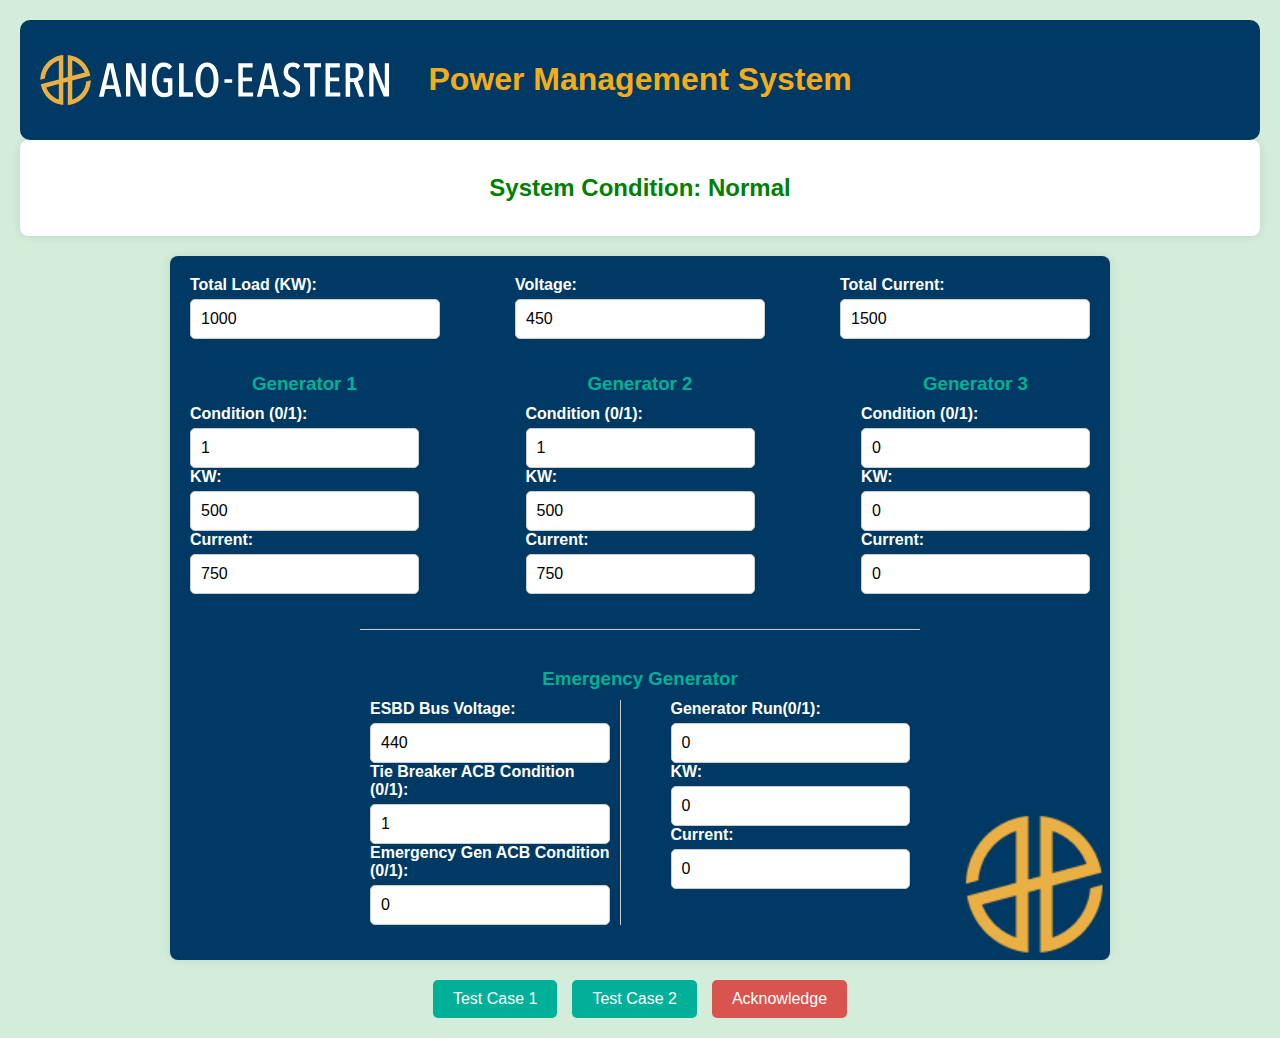
<file: index.html>
<!DOCTYPE html>
<html lang="en">
<head>
    <meta charset="UTF-8">
    <meta name="viewport" content="width=device-width, initial-scale=1.0">
    <title>Generator Monitor</title>
    <link rel="stylesheet" href="styles.css">
</head>
<body>
    <header class="header">
        <img src="images/AE-logo.svg" alt="Anglo Eastern Logo" class="logo">
        <h1>Power Management System</h1>
    </header>
    <!-- <h1>Generator Monitoring System</h1> -->
    <div class="condition-container">
        <p id="systemCondition">System Condition: Normal</p>
    </div>
    <form id="generatorForm">
        <div class="form-row">
            <div class="form-group">
                <label for="totalLoad">Total Load (KW):</label>
                <input type="number" id="totalLoad" value="1000">
            </div>
            <div class="form-group">
                <label for="voltage">Voltage:</label>
                <input type="number" id="voltage" value="450">
            </div>
            <div class="form-group">
                <label for="totalCurrent">Total Current:</label>
                <input type="number" id="totalCurrent" value="1500">
            </div>
        </div>

        <div class="form-row">
            <div class="form-column">
                <h3>Generator 1</h3>
                <div class="form-group">
                    <label for="generator1Condition">Condition (0/1):</label>
                    <input type="number" id="generator1Condition" value="1">
                </div>
                <div class="form-group">
                    <label for="generator1KW">KW:</label>
                    <input type="number" id="generator1KW" value="500">
                </div>
                <div class="form-group">
                    <label for="generator1Current">Current:</label>
                    <input type="number" id="generator1Current" value="750">
                </div>
            </div>
            <div class="form-column">
                <h3>Generator 2</h3>
                <div class="form-group">
                    <label for="generator2Condition">Condition (0/1):</label>
                    <input type="number" id="generator2Condition" value="1">
                </div>
                <div class="form-group">
                    <label for="generator2KW">KW:</label>
                    <input type="number" id="generator2KW" value="500">
                </div>
                <div class="form-group">
                    <label for="generator2Current">Current:</label>
                    <input type="number" id="generator2Current" value="750">
                </div>
            </div>
            <div class="form-column">
                <h3>Generator 3</h3>
                <div class="form-group">
                    <label for="generator3Condition">Condition (0/1):</label>
                    <input type="number" id="generator3Condition" value="0">
                </div>
                <div class="form-group">
                    <label for="generator3KW">KW:</label>
                    <input type="number" id="generator3KW" value="0">
                </div>
                <div class="form-group">
                    <label for="generator3Current">Current:</label>
                    <input type="number" id="generator3Current" value="0">
                </div>
            </div>
        </div>
        <div class="emergency">
            <h3>Emergency Generator</h3>
            <div class="form-row">
                <div class="form-column">
                    <div class="form-group">
                        <label for="esbdBusVoltage">ESBD Bus Voltage:</label>
                        <input type="number" id="esbdBusVoltage" value="440">
                    </div>
                    <div class="form-group">
                        <label for="tieBreakerACBCondition">Tie Breaker ACB Condition (0/1):</label>
                        <input type="number" id="tieBreakerACBCondition" value="1">
                    </div>
                    <div class="form-group">
                        <label for="emergencyGeneratorACBCondition">Emergency Gen ACB Condition (0/1):</label>
                        <input type="number" id="emergencyGeneratorACBCondition" value="0">
                    </div>
                </div>
                <div class="form-column">
                    <div class="form-group">
                        <label for="emergencyGeneratorCondition">Generator Run(0/1):</label>
                        <input type="number" id="emergencyGeneratorCondition" value="0">
                    </div>
                    <div class="form-group">
                        <label for="emergencyGeneratorKW">KW:</label>
                        <input type="number" id="emergencyGeneratorKW" value="0">
                    </div>
                    <div class="form-group">
                        <label for="emergencyGeneratorCurrent">Current:</label>
                        <input type="number" id="emergencyGeneratorCurrent" value="0">
                    </div>
                </div>
            </div>
        </div>
    </form>

    <!-- Add Test Case Buttons -->
    <div class="button-container">
        <button type="button" id="testCase1">Test Case 1</button>
        <button type="button" id="testCase2">Test Case 2</button>
        <button type="button" id="testCase3">Acknowledge</button>
    </div>

    <script src="script2.js"></script>
</body>
</html>
</file>
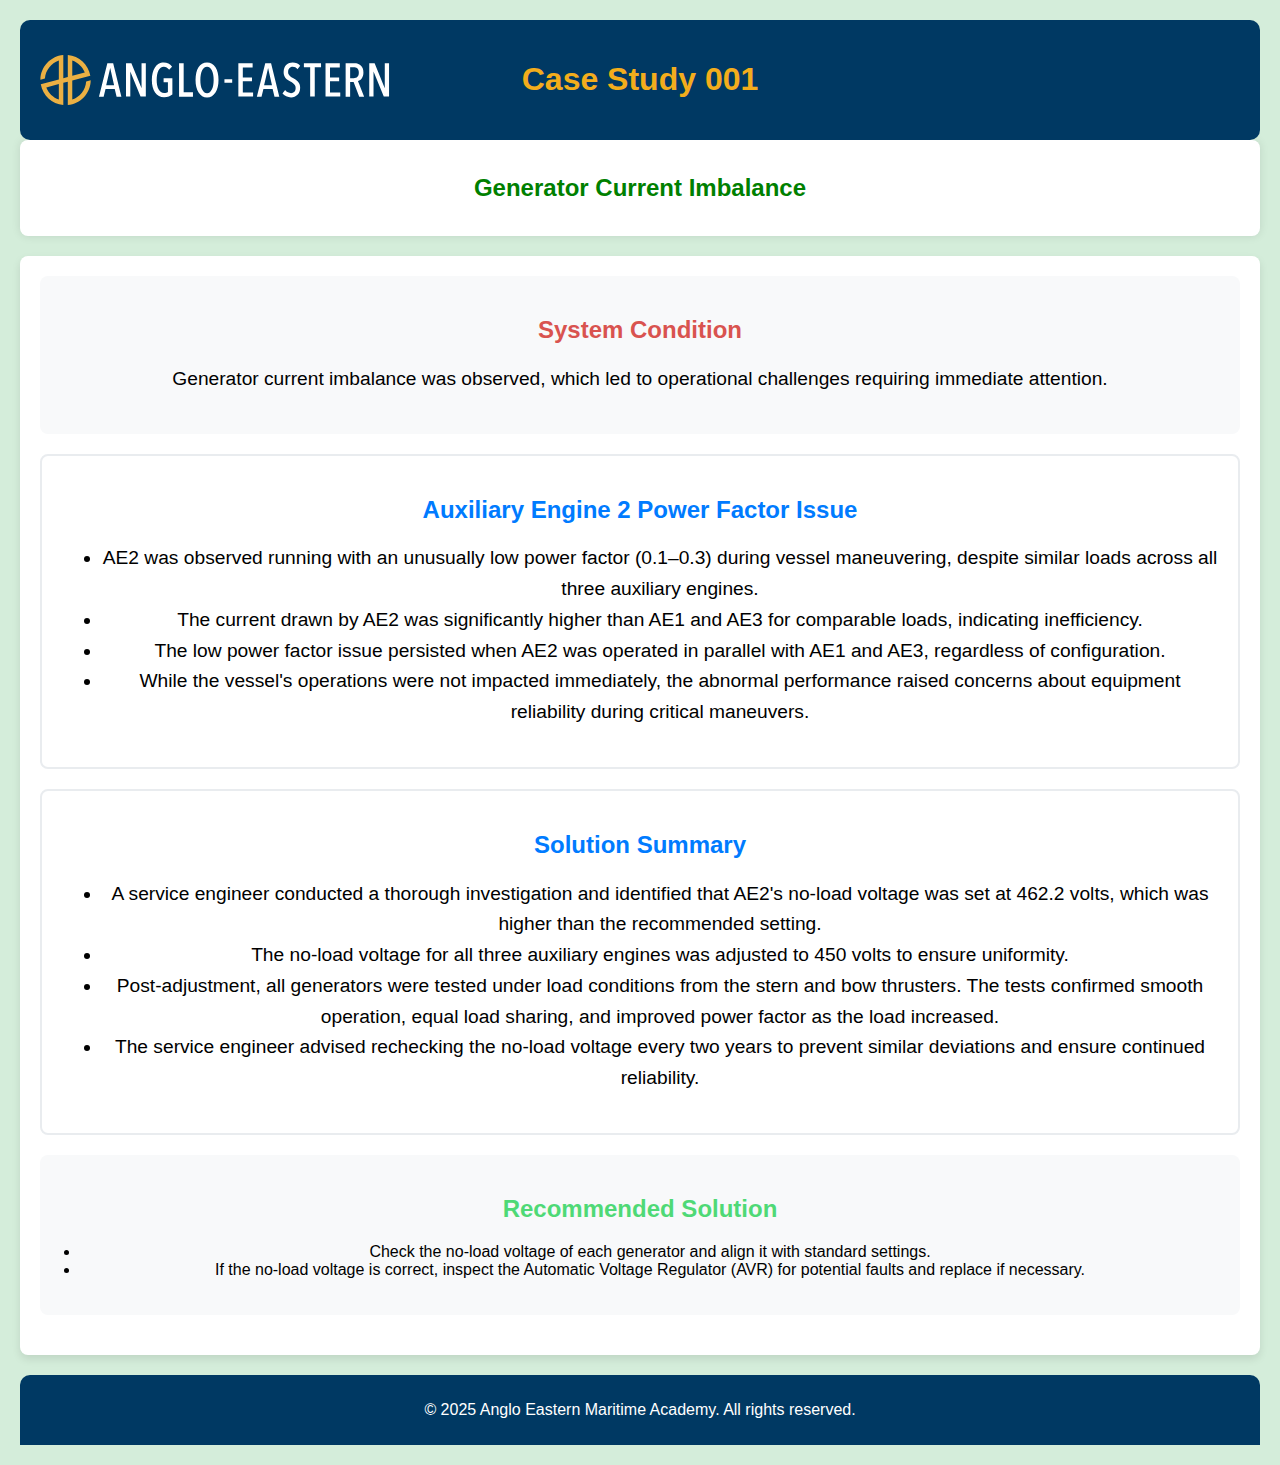
<file: Cases/AEMA01.html>
<!DOCTYPE html>
<html lang="en">
<head>
    <meta charset="UTF-8">
    <meta name="viewport" content="width=device-width, initial-scale=1.0">
    <title>Generator Monitor</title>
    <link rel="stylesheet" href="../styles.css">
</head>
<body>
    <header class="header">
        <img src="../images/AE-logo.svg" alt="Anglo Eastern Logo" class="logo">
        <h1>Case Study 001</h1>
    </header>
    <div class="condition-container">
        <p id="systemCondition">Generator Current Imbalance</p>
    </div>
    <main class="content">
        <!-- First Section -->
        <section class="case-intro">
            <h2>System Condition</h2>
            <p class="description">Generator current imbalance was observed, which led to operational challenges requiring immediate attention.</p>
        </section>

        <!-- Middle Sections -->
        <section class="case-details">
            <h2>Auxiliary Engine 2 Power Factor Issue</h2>
            <ul class="description">
                <li>AE2 was observed running with an unusually low power factor (0.1–0.3) during vessel maneuvering, despite similar loads across all three auxiliary engines.</li>
                <li>The current drawn by AE2 was significantly higher than AE1 and AE3 for comparable loads, indicating inefficiency.</li>
                <li>The low power factor issue persisted when AE2 was operated in parallel with AE1 and AE3, regardless of configuration.</li>
                <li>While the vessel's operations were not impacted immediately, the abnormal performance raised concerns about equipment reliability during critical maneuvers.</li>
            </ul>
        </section>

        <section class="case-details">
            <h2>Solution Summary</h2>
            <ul class="description">
                <li>A service engineer conducted a thorough investigation and identified that AE2's no-load voltage was set at 462.2 volts, which was higher than the recommended setting.</li>
                <li>The no-load voltage for all three auxiliary engines was adjusted to 450 volts to ensure uniformity.</li>
                <li>Post-adjustment, all generators were tested under load conditions from the stern and bow thrusters. The tests confirmed smooth operation, equal load sharing, and improved power factor as the load increased.</li>
                <li>The service engineer advised rechecking the no-load voltage every two years to prevent similar deviations and ensure continued reliability.</li>
            </ul>
        </section>

        <!-- Last Section -->
        <section class="solution">
            <h2>Recommended Solution</h2>
            <ul>
                <li>Check the no-load voltage of each generator and align it with standard settings.</li>
                <li>If the no-load voltage is correct, inspect the Automatic Voltage Regulator (AVR) for potential faults and replace if necessary.</li>
            </ul>
        </section>
    </main>

    <footer class="footer">
        <p>&copy; 2025 Anglo Eastern Maritime Academy. All rights reserved.</p>
    </footer>

    <style>
        
        .content {
            padding: 20px;
            max-width: 1200px;
            margin: 20px auto;
            background-color: white;
            box-shadow: 0 4px 8px rgba(0, 0, 0, 0.1);
            border-radius: 8px;
        }

        .case-intro, .solution {
            padding: 20px;
            background-color: #f8f9fa;
            border-radius: 8px;
            margin-bottom: 20px;
        }

        .case-details {
            padding: 20px;
            background-color: #ffffff;
            border: 2px solid #e9ecef;
            border-radius: 8px;
            margin-bottom: 20px;
        }
        /* Specific rule for the System Condition section */
        .case-intro h2 {
           color: #d9534f; /* Change color to #d9534f for this heading */
        }

        .solution h2 {
           color: #4fd976; /* Change color to #d9534f for this heading */
        }

        h2 {
            color: #007BFF;
        }

        .description {
            font-size: 1.2em;
            line-height: 1.6;
        }

        .solution ul {
            list-style-type: disc;
            padding-left: 20px;
        }

        .footer {
            text-align: center;
            padding: 10px;
            background-color: #003963;
            color: white;
            border-radius: 10px 10px 0 0;
        }
    </style>
</body>
</html>
</file>
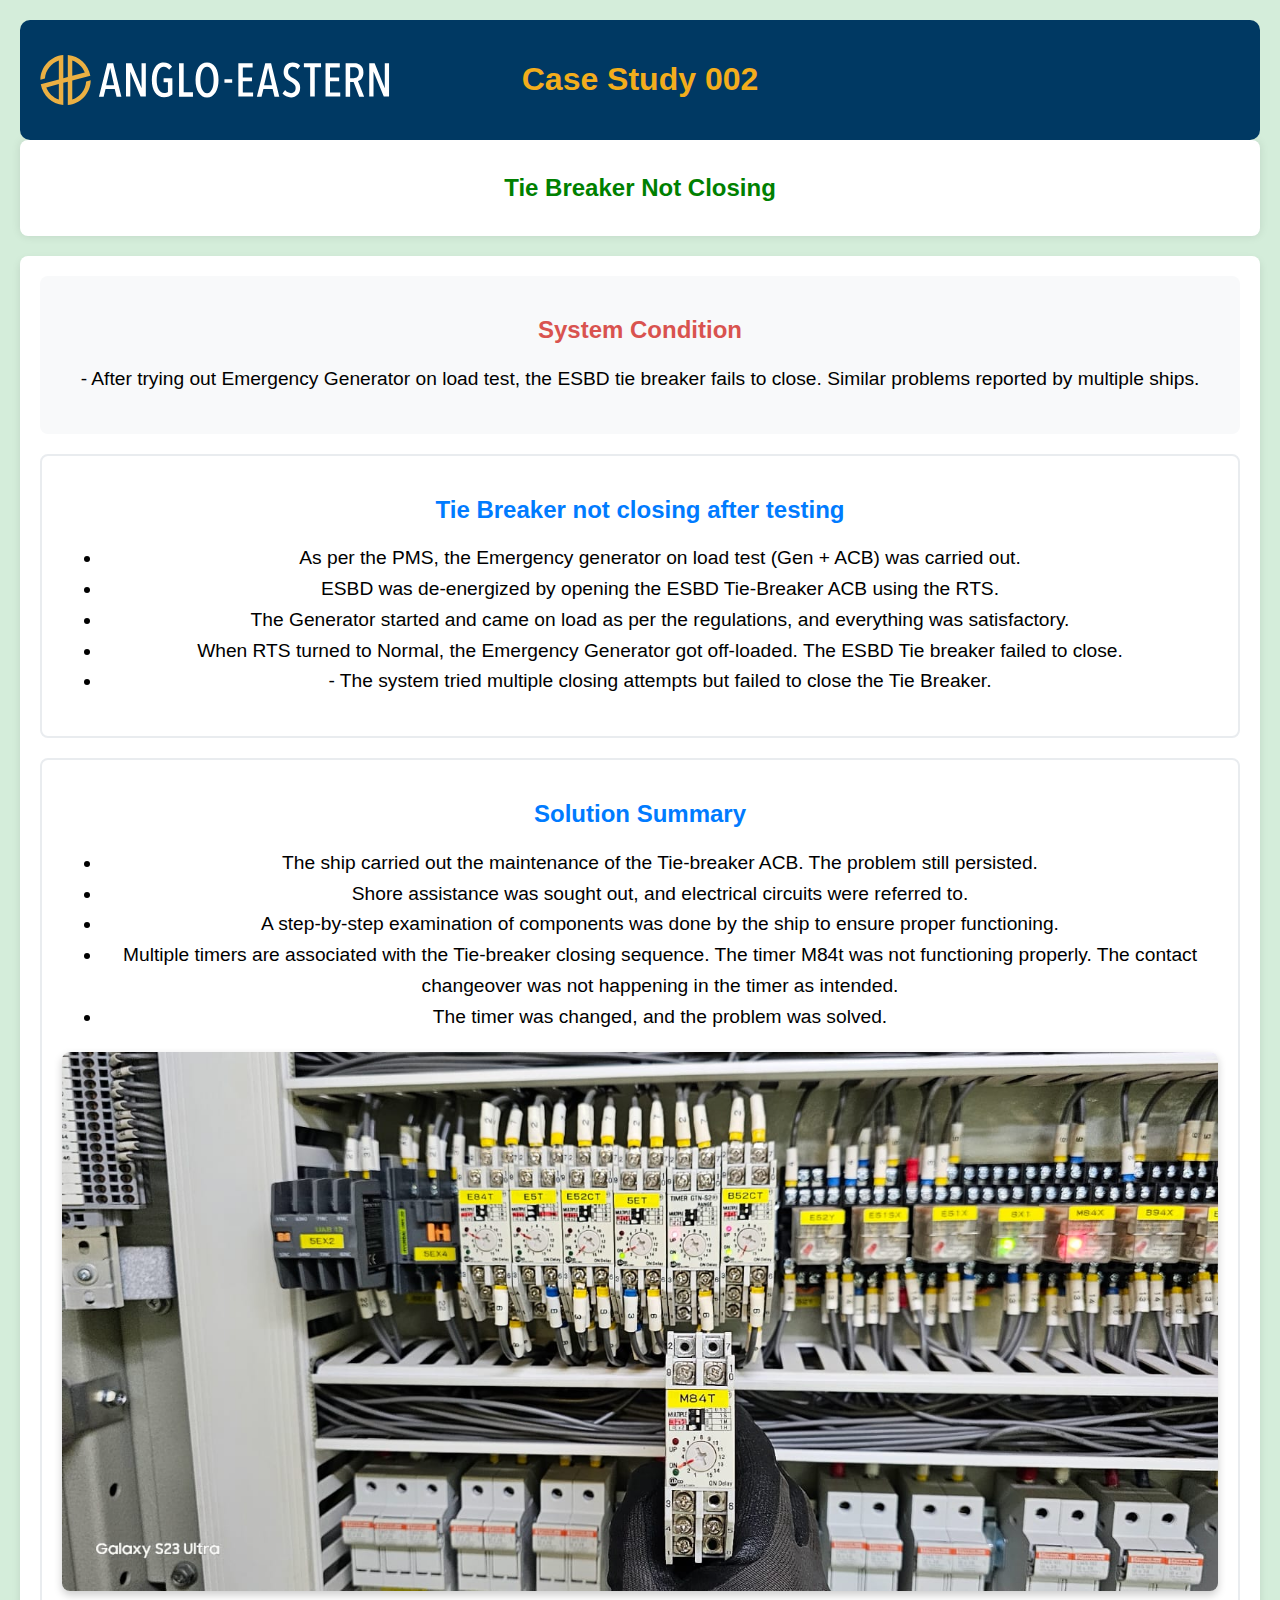
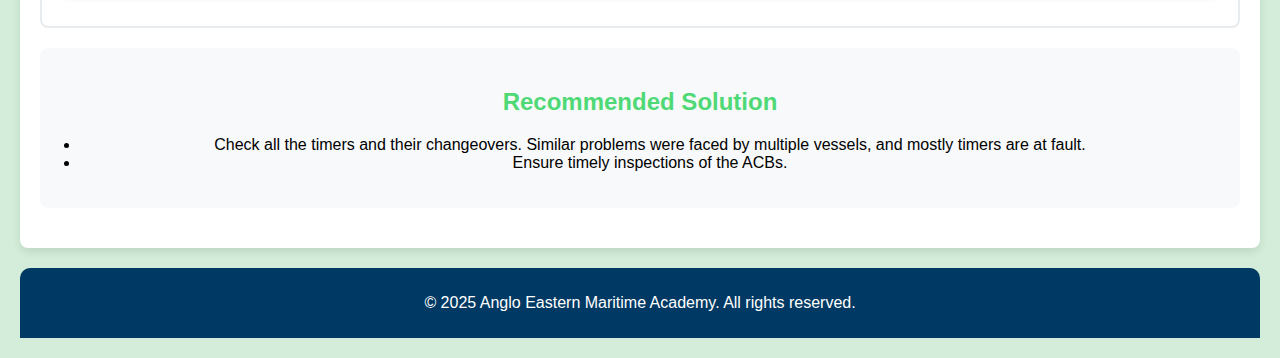
<file: Cases/AEMA02.html>
<!DOCTYPE html>
<html lang="en">
<head>
    <meta charset="UTF-8">
    <meta name="viewport" content="width=device-width, initial-scale=1.0">
    <title>Generator Monitor</title>
    <link rel="stylesheet" href="../styles.css">
</head>
<body>
    <header class="header">
        <img src="../images/AE-logo.svg" alt="Anglo Eastern Logo" class="logo">
        <h1>Case Study 002</h1>
    </header>
    <div class="condition-container">
        <p id="systemCondition">Tie Breaker Not Closing</p>
    </div>
    <main class="content">
        <!-- First Section -->
        <section class="case-intro">
            <h2>System Condition</h2>
            <p class="description">- After trying out Emergency Generator on load test, the ESBD tie breaker fails to close. Similar problems reported by multiple ships.</p>
        </section>

        <!-- Middle Sections -->
        <section class="case-details">
            <h2>Tie Breaker not closing after testing</h2>
            <ul class="description">
                <li>As per the PMS, the Emergency generator on load test (Gen + ACB) was carried out.</li>
                <li>ESBD was de-energized by opening the ESBD Tie-Breaker ACB using the RTS.</li>
                <li>The Generator started and came on load as per the regulations, and everything was satisfactory.</li>
                <li>When RTS turned to Normal, the Emergency  Generator got off-loaded. The ESBD Tie breaker failed to close.</li>
                <li>- The system tried multiple closing attempts but failed to close the Tie Breaker.</li>
            </ul>
        </section>

        <section class="case-details">
            <h2>Solution Summary</h2>
            <ul class="description">
                <li>The ship carried out the maintenance of the Tie-breaker ACB. The problem still persisted.</li>
                <li>Shore assistance was sought out, and electrical circuits were referred to.</li>
                <li>A step-by-step examination of components was done by the ship to ensure proper functioning.</li>
                <li>Multiple timers are associated with the Tie-breaker closing sequence. The timer M84t was not functioning properly. The contact changeover was not happening in the timer as intended.</li>
                <li>The timer was changed, and the problem was solved.</li>
            </ul>
            <img src="../images/Timer.jpeg">
        </section>

        <!-- Last Section -->
        <section class="solution">
            <h2>Recommended Solution</h2>
            <ul>
                <li>Check all the timers and their changeovers. Similar problems were faced by multiple vessels, and mostly timers are at fault.</li>
                <li>Ensure timely inspections of the ACBs.</li>
            </ul>
        </section>
    </main>

    <footer class="footer">
        <p>&copy; 2025 Anglo Eastern Maritime Academy. All rights reserved.</p>
    </footer>

    <style>
        
        .content {
            padding: 20px;
            max-width: 1200px;
            margin: 20px auto;
            background-color: white;
            box-shadow: 0 4px 8px rgba(0, 0, 0, 0.1);
            border-radius: 8px;
        }

        .case-intro, .solution {
            padding: 20px;
            background-color: #f8f9fa;
            border-radius: 8px;
            margin-bottom: 20px;
        }

        .case-details {
            padding: 20px;
            background-color: #ffffff;
            border: 2px solid #e9ecef;
            border-radius: 8px;
            margin-bottom: 20px;
        }

        .case-details img {
            display: block;
            max-width: 100%;
            height: auto;
            margin: 15px auto;
            border-radius: 8px;
            box-shadow: 0 4px 8px rgba(0, 0, 0, 0.2);
        }
        /* Specific rule for the System Condition section */
        .case-intro h2 {
           color: #d9534f; /* Change color to #d9534f for this heading */
        }

        .solution h2 {
           color: #4fd976; /* Change color to #d9534f for this heading */
        }

        h2 {
            color: #007BFF;
        }

        .description {
            font-size: 1.2em;
            line-height: 1.6;
        }

        .solution ul {
            list-style-type: disc;
            padding-left: 20px;
        }

        .footer {
            text-align: center;
            padding: 10px;
            background-color: #003963;
            color: white;
            border-radius: 10px 10px 0 0;
        }
    </style>
</body>
</html>
</file>
<file: styles.css>
/* General Styles */
body {
    font-family: "Avenir Next", Arial, sans-serif;
    margin: 0;
    padding: 20px;
    background-color: #d4edda;
    text-align: center;
}

h1 {
    color: #F3AD1C;
}
.header {
    background-color: #003963;
    color: white;
    padding: 20px 0;
    text-align: center;
    position: relative;
    border-radius: 10px;
}

.header .logo {
    width: 350px;
    height: 100px;
    position: absolute;
    top: 10px;
    left: 20px;
    bottom: 10px;
    border-radius: 10%;
}

.condition-container {
    background-color: #fff;
    padding: 10px;
    margin-bottom: 20px;
    border-radius: 8px;
    box-shadow: 0 0 10px rgba(0, 0, 0, 0.1);
}

#systemCondition {
    font-size: 24px;
    font-weight: bold;
    color: green;
}

/* Form Styling */
form {
    display: flex;
    flex-direction: column;
    align-items: center;
    max-width: 900px;
    margin: 0 auto;
    background: #003963; /* Updated background color */
    padding: 20px;
    border-radius: 8px;
    box-shadow: 0 0 10px rgba(0, 0, 0, 0.1);
    color: white; /* Text color inside the form */
    position: relative;
    background-image: url('images/AE-logo-small.png');
    background-position: bottom right;
    background-repeat: no-repeat;
    background-size: 150px 150px; /* Adjust size as needed */
}

/* Form Layout */
.form-row {
    display: flex;
    justify-content: space-between; /* Distribute items evenly */
    gap: 20px; /* Add spacing between form groups */
    width: 100%;
    margin-bottom: 15px;
}

.form-group {
    display: flex;
    flex-direction: column;
    align-items: flex-start; /* Align labels and inputs to the left */
    width: 100%; /* Ensure all fields have equal width */
    max-width: 250px; /* Restrict the maximum width of each field */
}

label {
    display: block;
    margin-bottom: 5px;
    font-weight: bold;
    text-align: left;
    color: #fff; /* Label text color */
}

input[type="number"] {
    width: 100%; /* Ensure input fields take full width of the container */
    padding: 10px;
    font-size: 16px;
    border: 1px solid #ccc;
    border-radius: 5px;
    box-sizing: border-box;
}

/* Emergency Section Styling */
.emergency {
    margin-top: 20px;
    border-top: 1px solid #ccc;
    padding-top: 20px;
}

h3 {
    margin-bottom: 10px;
    color: #00b098;
}

.emergency .form-row {
    display: flex;
    justify-content: space-between;
    gap: 20px; /* Add spacing between form columns */
    width: 100%;
}

.emergency .form-column {
    flex: 1; /* Allow columns to take equal space */
    padding: 0 10px;
}

.emergency .form-column:first-child {
    border-right: 1px solid #ccc;
    margin-right: 10px;
}

.emergency .form-column:last-child {
    margin-left: 10px;
}

.button-container {
    margin-top: 20px;
    display: flex;
    justify-content: center;
    gap: 15px;
}

button {
    background-color: #00b098;
    color: white;
    padding: 10px 20px;
    border: none;
    border-radius: 5px;
    font-family: "Avenir Next", Arial, sans-serif;
    font-size: 16px;
    cursor: pointer;
    transition: background-color 0.3s;
}

button:hover {
    background-color: #45c4d6;
}

#testCase3 {
    background-color: #d9534f; /* Muted red */
    color: white; /* Text color for contrast */
    border: none; /* Clean look */
    border-radius: 5px; /* Rounded corners */
    padding: 10px 20px; /* Spacing */
    font-size: 16px; /* Readable text size */
    cursor: pointer; /* Indicates it's clickable */
    transition: background-color 0.3s ease; /* Smooth hover effect */
  }
  
  #testCase3:hover {
    background-color: #c9302c; /* Slightly darker red on hover */
  }
/* 
button {
    background-color: #007BFF;
    color: white;
    padding: 10px 15px;
    border: none;
    border-radius: 5px;
    font-size: 16px;
    cursor: pointer;
}

button:hover {
    background-color: #0056b3;
} */


/* Responsive Styling */
@media (max-width: 768px) {
    .form-row {
        flex-direction: column; /* Stack form groups vertically on small screens */
    }

    input[type="number"] {
        max-width: 100%; /* Allow full width on smaller screens */
    }

    .emergency .form-row {
        flex-direction: column; /* Stack emergency form columns vertically */
    }
}
</file>
